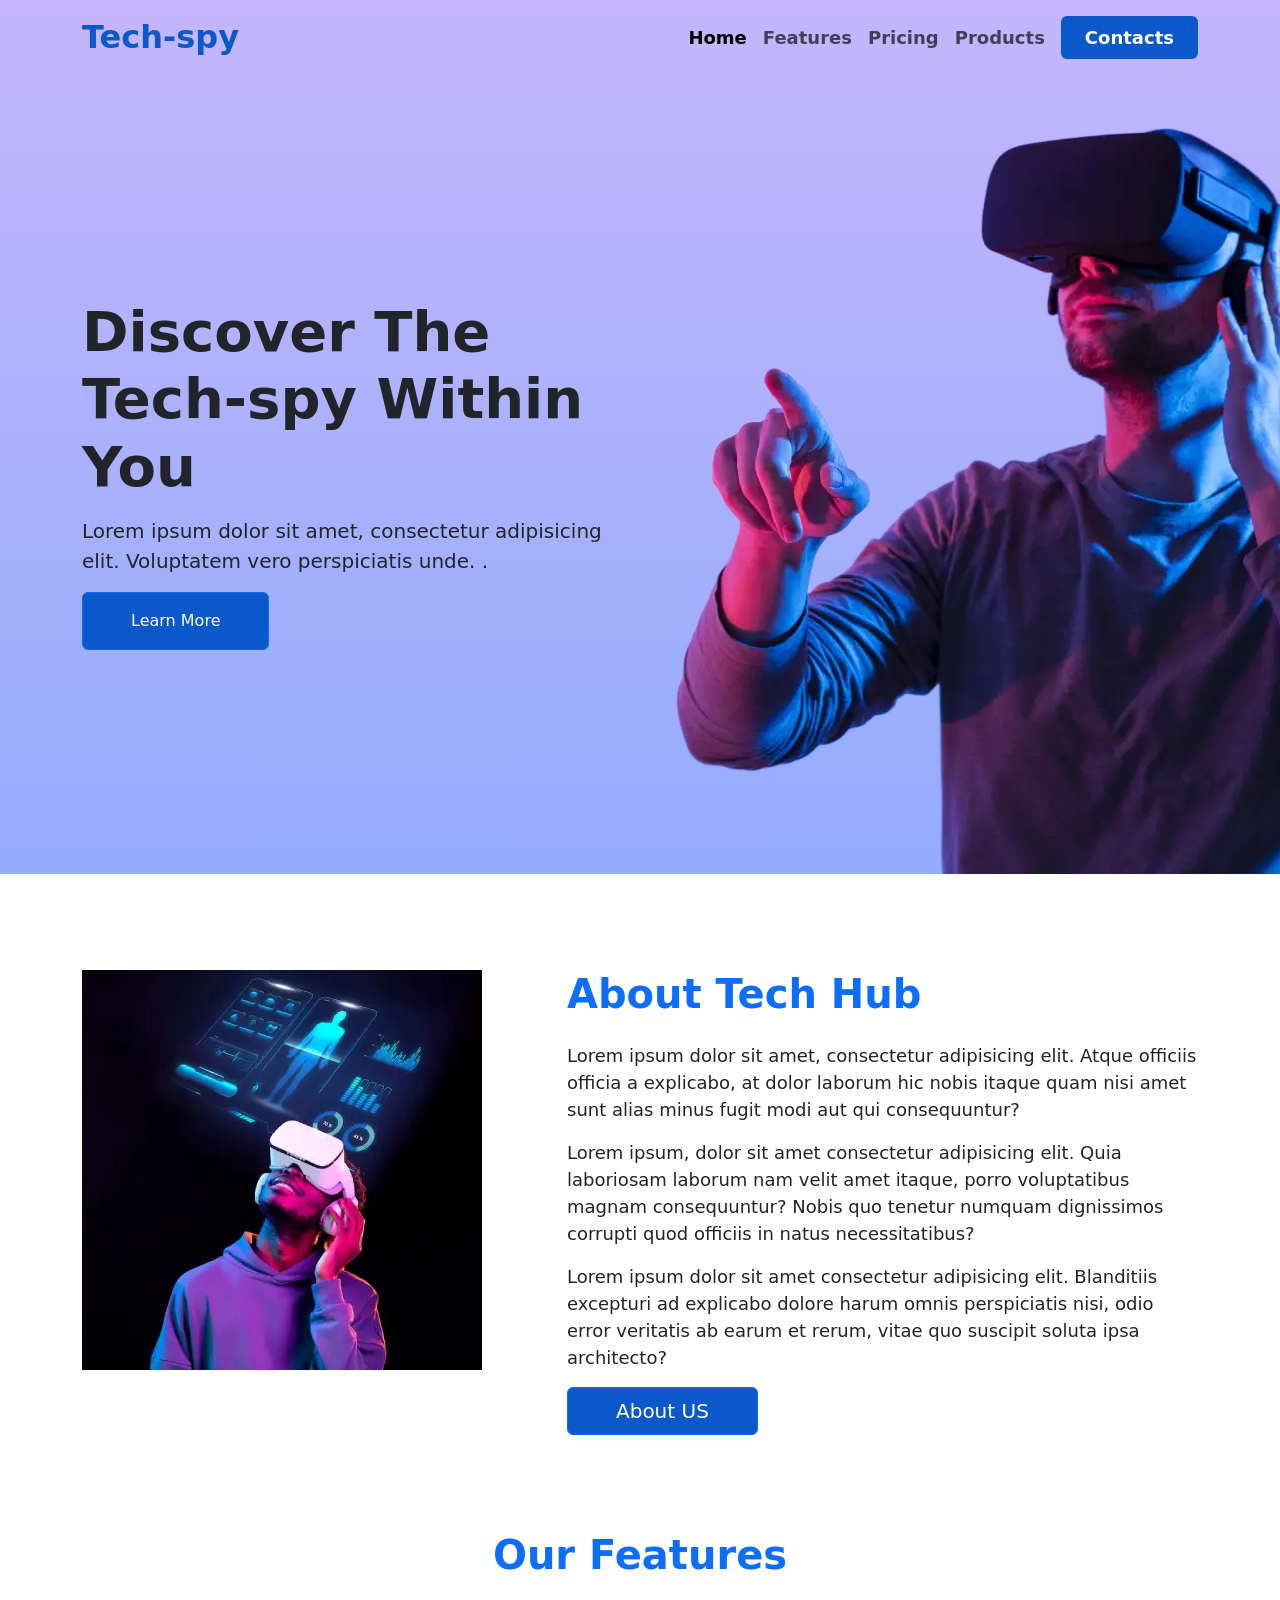
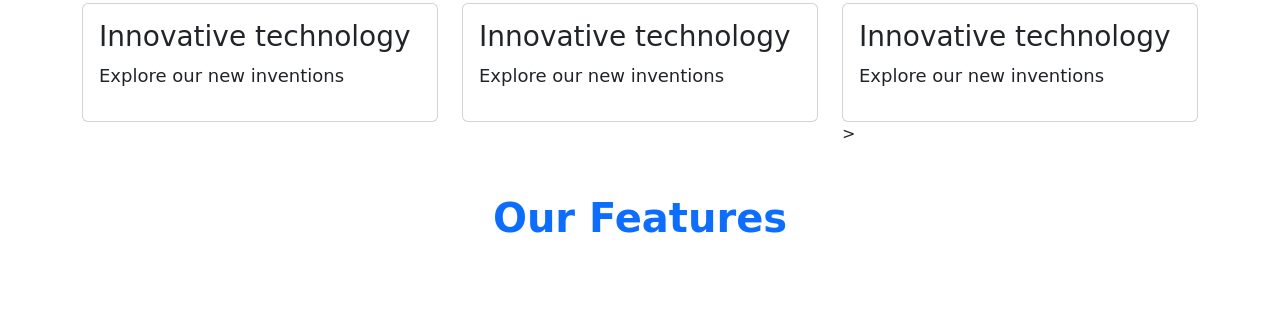
<file: BCT/Day2/index.html>
<!DOCTYPE html>
<html lang="en">
<head>
    <meta charset="UTF-8">
    <meta name="viewport" content="width=device-width, initial-scale=1.0">
    <title>Document</title>
    <link rel="stylesheet" href="style.css">
     <link href="https://cdn.jsdelivr.net/npm/bootstrap@5.3.8/dist/css/bootstrap.min.css" rel="stylesheet" integrity="sha384-sRIl4kxILFvY47J16cr9ZwB07vP4J8+LH7qKQnuqkuIAvNWLzeN8tE5YBujZqJLB" crossorigin="anonymous">
</head>
<body>
    <header>
        <nav class="navbar navbar-expand-lg">
  <div class="container">
    <a class="navbar-brand fw-bold fs-2" href="#">Tech-spy</a>
    <button class="navbar-toggler" type="button" data-bs-toggle="collapse" data-bs-target="#navbarNavDropdown" aria-controls="navbarNavDropdown" aria-expanded="false" aria-label="Toggle navigation">
      <span class="navbar-toggler-icon"></span>
    </button>
    <div class="collapse navbar-collapse" id="navbarNavDropdown">
      <ul class="navbar-nav ms-auto mb-2 mb-lg-0">
        <li class="nav-item">
          <a class="nav-link active fw-bold" aria-current="page" href="#">Home</a>
        </li>
        <li class="nav-item">
          <a class="nav-link fw-bold" href="#">Features</a>
        </li>
        <li class="nav-item">
          <a class="nav-link fw-bold" href="#">Pricing</a>
        </li>
        <li class="nav-item">
          <a class="nav-link fw-bold" href="#">Products</a>
        </li>
        <li class="nav-item">
          <a class="nav-link fw-bold btn btn-primary text-white px-4 py-2 ms-2" href="#">Contacts</a>
        </li>
      </ul>
    </div>
  </div>
</nav>
 <!--hero section-->
<section>
    <div class="container">
        <div class="row align-items-center justify-content-center">
            <div class="col-12 col-lg-6">
                <h1 class="display-4 fw-bold">Discover The Tech-spy Within You </h1>
                <p class="lead pt-2 ">Lorem ipsum dolor sit amet, consectetur adipisicing elit. Voluptatem vero perspiciatis unde. .</p>
                <button class="btn btn-primary px-5 py-3 inline-block">Learn More</button>
            </div>
            <div class="col-12 col-lg-6">
                <img src="./assets/hero.webp" alt="hero-section image">
            </div>
        </div>
    </div>
</section>

    
    </header>

    <section class="container py-5 mt-5" >
        <div class="row g-5">
            <div class="col-12 col-lg-5">
                <img src="./assets/img-1.webp" alt="image1"  class="img-fluid ms-auto">
            </div>

            <div class="col-12 col-lg-7">
                <h2 class="text-primary mb-4 fs-1 fw-bold">About Tech Hub </h2>
                <p>Lorem ipsum dolor sit amet, consectetur adipisicing elit. Atque officiis officia a explicabo, at dolor laborum hic nobis itaque quam nisi amet sunt alias minus fugit modi aut qui consequuntur?</p>
                <p>Lorem ipsum, dolor sit amet consectetur adipisicing elit. Quia laboriosam laborum nam velit amet itaque, porro voluptatibus magnam consequuntur? Nobis quo tenetur numquam dignissimos corrupti quod officiis in natus necessitatibus?</p>
                <p>Lorem ipsum dolor sit amet consectetur adipisicing elit. Blanditiis excepturi ad explicabo dolore harum omnis perspiciatis nisi, odio error veritatis ab earum et rerum, vitae quo suscipit soluta ipsa architecto?</p>
                <button class="btn btn-primary px-5 py-2 inline-block fs-5">About US</button>
            </div>
        </div>

    </section>

    <section class="container mt-5">
        <div class="row">
            <div class="col-12">
                <h2 class="text-primary mb-4 fs-1 fw-bold text-center">Our Features</h2>
            </div>
        </div>
        <div class="row">
            <div class="col-12 col-lg-4">
                <div class="card p-3 ">
                    <h3>Innovative technology</h3>
                    <p>Explore our new inventions</p>
                </div> 
            </div>
             <div class="col-12 col-lg-4">
                    <div class="card p-3 blue-bg">
                    <h3>Innovative technology</h3>
                    <p>Explore our new inventions</p>
                    </div>
             </div>
              <div class="col-12 col-lg-4">
                <div class="card p-3 blue-bg">
                    <h3>Innovative technology</h3>
                    <p>Explore our new inventions</p>
                </div>>
              </div>
        </div>

    </section>


    <div class="container py-5">
        <div class="row">
            <div class="col-12">
                <div class="row">
            <div class="col-12">
                <h2 class="text-primary mb-4 fs-1 fw-bold text-center">Our Features</h2>
            </div>
        </div>
            </div>
        </div>
    </div>


   



<script src="https://cdn.jsdelivr.net/npm/@popperjs/core@2.11.8/dist/umd/popper.min.js" integrity="sha384-I7E8VVD/ismYTF4hNIPjVp/Zjvgyol6VFvRkX/vR+Vc4jQkC+hVqc2pM8ODewa9r" crossorigin="anonymous"></script>
<script src="https://cdn.jsdelivr.net/npm/bootstrap@5.3.8/dist/js/bootstrap.min.js" integrity="sha384-G/EV+4j2dNv+tEPo3++6LCgdCROaejBqfUeNjuKAiuXbjrxilcCdDz6ZAVfHWe1Y" crossorigin="anonymous"></script>
</body>
</html>
</file>
<file: BCT/Day2/style.css>
/*- Font sizes (px)
10 / 12 / 14 / 16 / 18 / 20 / 24 / 30 / 36 / 44 / 52 / 62 / 74 / 86 / 98
*/

* {
  --primary-color: #3498db;
}

body {
  color: #555; /* Steel Gray */
  font-family: "Roboto", sans-serif;
}

.navbar-brand {
  font-size: 30px;
}

.nav-link {
  font-size: 18px !important;
  font-weight: 500;
}

.head-section,header {
  background-image: linear-gradient(180deg, #c4b6fd, #93acfc);
}

.navbar-brand,
.text-primary {
  color: #0a58ca !important;
}

.btn-primary {
  background-color: #0a58ca !important;
  border: none;
}

.nav-link:hover {
  color: #0a58ca;
}

p {
  font-size: 18px;
}
.btn-primary:hover {
  background-color: #257dfd !important;
}

.blue-bg {
  background-color: #0a58ca;
  color: #fff;
}

.ionicons {
  color: #0a58ca;
  background-color: #f2f2f2;
  padding: 10px;
  height: 30px;
  width: 30px;
  margin-bottom: 12px;
}

.nav-tabs {
  border: none;
}

.nav-tabs .active {
  background-color: #0a58ca !important;
  border: none;
  color: #fff !important;
}

.footer-section {
  background-color: #0a58ca !important;
  border: none;
  color: #fff !important;
}
</file>
